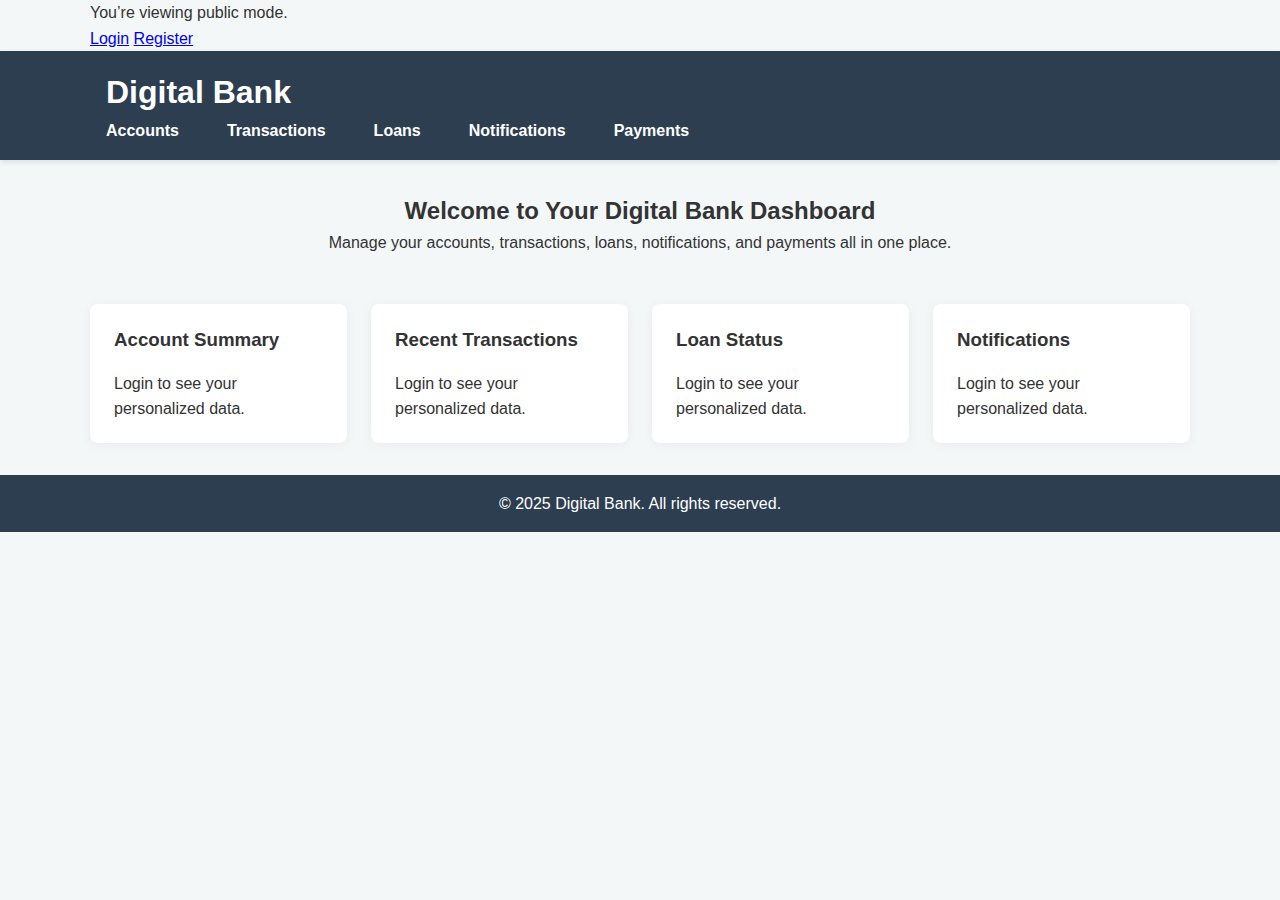
<file: digital-bank-core/frontend/index.html>
<!DOCTYPE html>
<html lang="en">
<head>
  <meta charset="UTF-8" />
  <meta name="viewport" content="width=device-width, initial-scale=1" />
  <title>Digital Bank Dashboard</title>
  <link href="assets/css/styles.css" rel="stylesheet" />
  <script src="assets/js/main.js" defer></script>
</head>
<body>
  <!-- Shown only when NOT authenticated (controlled by main.js) -->
  <div id="auth-cta" class="auth-cta" style="display:none;">
    <div class="container auth-cta__inner">
      <span>You’re viewing public mode.</span>
      <div class="auth-cta__actions">
        <a class="btn" href="login.html">Login</a>
        <a class="btn btn-secondary" href="register.html">Register</a>
      </div>
    </div>
  </div>

  <header class="header">
    <div class="container">
      <h1>Digital Bank</h1>
      <nav>
        <ul id="nav-links" class="nav-links">
          <li><a href="accounts.html">Accounts</a></li>
          <li><a href="transactions.html">Transactions</a></li>
          <li><a href="loans.html">Loans</a></li>
          <li><a href="notifications.html">Notifications</a></li>
          <li><a href="payments.html">Payments</a></li>
          <li><a href="#" id="logout-btn">Logout</a></li>
        </ul>
      </nav>
    </div>
  </header>

  <main class="container dashboard">
    <section class="welcome-section">
      <h2>Welcome to Your Digital Bank Dashboard</h2>
      <p>Manage your accounts, transactions, loans, notifications, and payments all in one place.</p>
    </section>
    <section class="status-cards">
      <div class="card" id="account-summary">
        <h3>Account Summary</h3>
        <div id="account-info">Loading...</div>
      </div>
      <div class="card" id="recent-transactions">
        <h3>Recent Transactions</h3>
        <div id="transactions-info">Loading...</div>
      </div>
      <div class="card" id="loan-status">
        <h3>Loan Status</h3>
        <div id="loan-info">Loading...</div>
      </div>
      <div class="card" id="notifications">
        <h3>Notifications</h3>
        <div id="notifications-info">Loading...</div>
      </div>
    </section>
  </main>

  <footer class="footer">
    <div class="container">
      <p>© 2025 Digital Bank. All rights reserved.</p>
    </div>
  </footer>
</body>
</html>
</file>
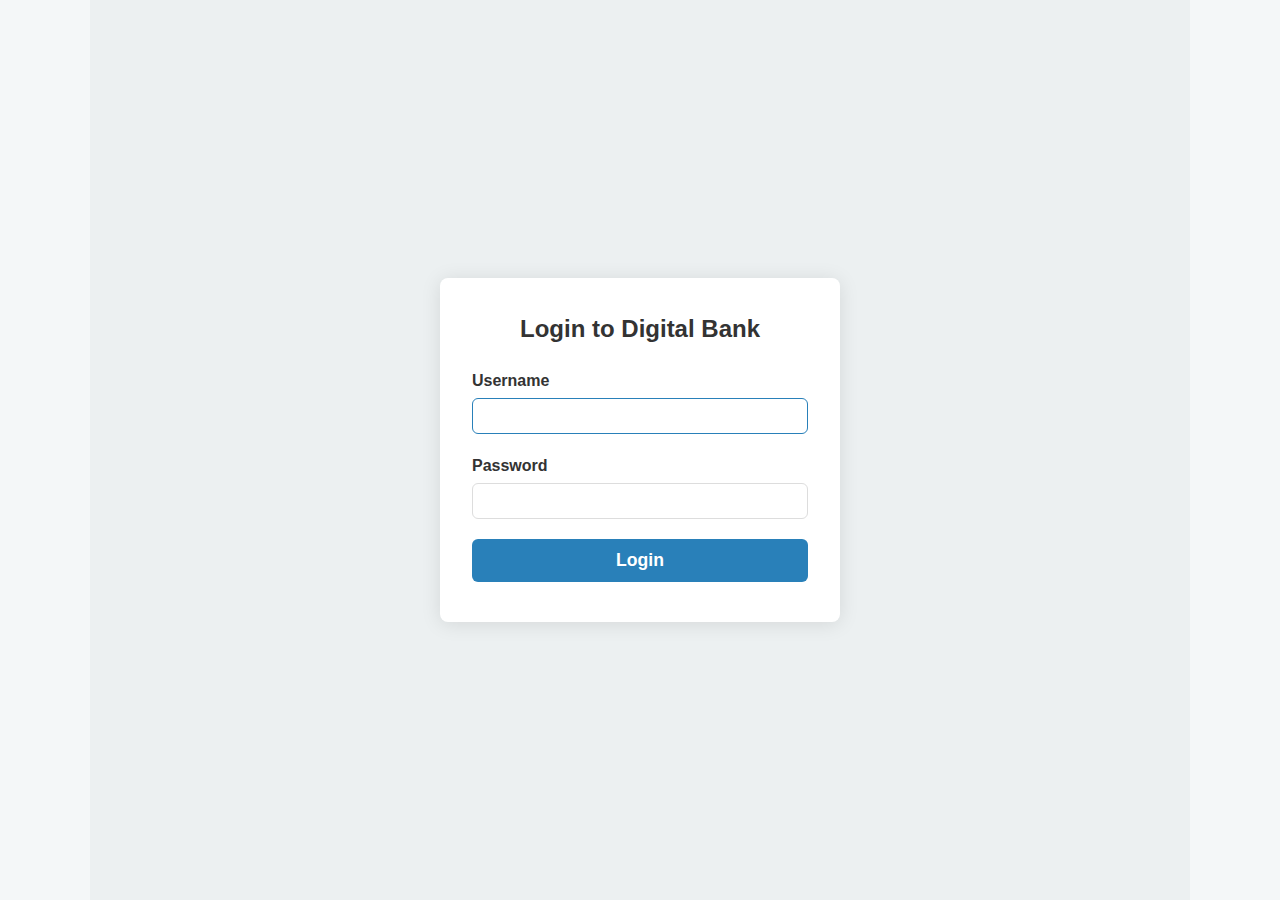
<file: digital-bank-core/frontend/accounts.html>
<!DOCTYPE html>
<html lang="en">
<head>
    <meta charset="UTF-8" />
    <meta name="viewport" content="width=device-width, initial-scale=1" />
    <title>Accounts - Digital Bank</title>
    <link href="assets/css/styles.css" rel="stylesheet" />
    <script src="assets/js/accounts.js" defer></script>
    <script src="assets/js/main.js" defer></script>
</head>
<body>
    <header class="header">
        <div class="container">
            <h1>Accounts</h1>
            <nav>
                <ul class="nav-links">
                    <li><a href="index.html">Dashboard</a></li>
                    <li><a href="transactions.html">Transactions</a></li>
                    <li><a href="loans.html">Loans</a></li>
                    <li><a href="notifications.html">Notifications</a></li>
                    <li><a href="payments.html">Payments</a></li>
                    <li><a href="#" id="logout-btn">Logout</a></li>
                </ul>
            </nav>
        </div>
    </header>

    <main class="container">
        <section>
            <h2>Your Accounts</h2>
            <ul id="accounts-list" class="list"></ul>
            <p id="accounts-error" class="error-msg"></p>
        </section>
    </main>

    <footer class="footer">
        <div class="container">© 2025 Digital Bank</div>
    </footer>
</body>
</html>
</file>
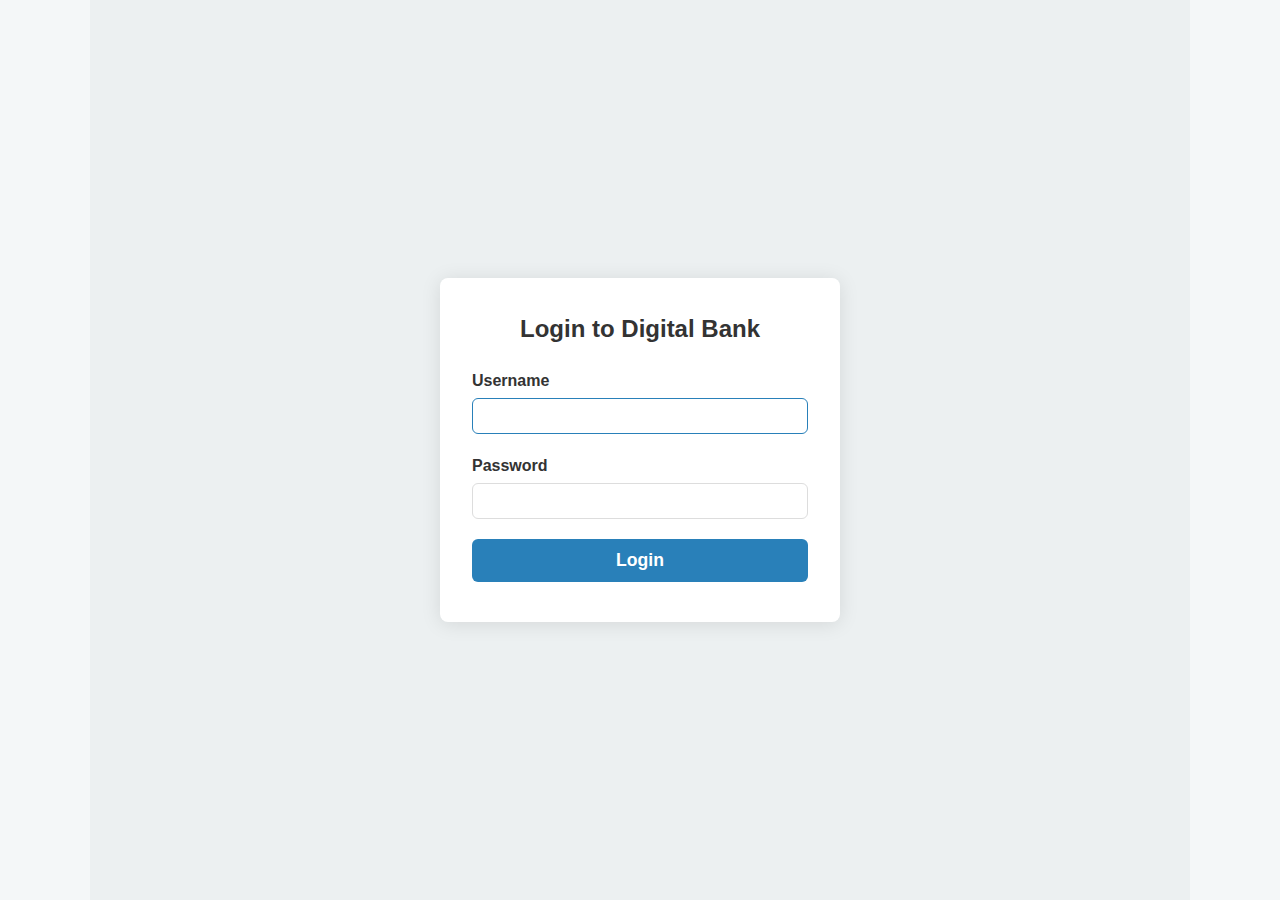
<file: digital-bank-core/frontend/loans.html>
<!DOCTYPE html>
<html lang="en">
<head>
    <meta charset="UTF-8" />
    <meta name="viewport" content="width=device-width, initial-scale=1" />
    <title>Loans - Digital Bank</title>
    <link href="assets/css/styles.css" rel="stylesheet" />
    <script src="assets/js/loans.js" defer></script>
    <script src="assets/js/main.js" defer></script>
</head>
<body>
    <header class="header">
        <div class="container">
            <h1>Loans</h1>
            <nav>
                <ul class="nav-links">
                    <li><a href="index.html">Dashboard</a></li>
                    <li><a href="accounts.html">Accounts</a></li>
                    <li><a href="transactions.html">Transactions</a></li>
                    <li><a href="notifications.html">Notifications</a></li>
                    <li><a href="payments.html">Payments</a></li>
                    <li><a href="#" id="logout-btn">Logout</a></li>
                </ul>
            </nav>
        </div>
    </header>

    <main class="container">
        <section>
            <h2>Your Loan Applications</h2>
            <table class="table" id="loans-table">
                <thead>
                    <tr>
                        <th>ID</th>
                        <th>Amount ($)</th>
                        <th>Outstanding ($)</th>
                        <th>Interest Rate (%)</th>
                        <th>Start Date</th>
                        <th>Due Date</th>
                    </tr>
                </thead>
                <tbody></tbody>
            </table>
            <p id="loans-error" class="error-msg"></p>
        </section>
    </main>

    <footer class="footer">
        <div class="container">© 2025 Digital Bank</div>
    </footer>
</body>
</html>
</file>
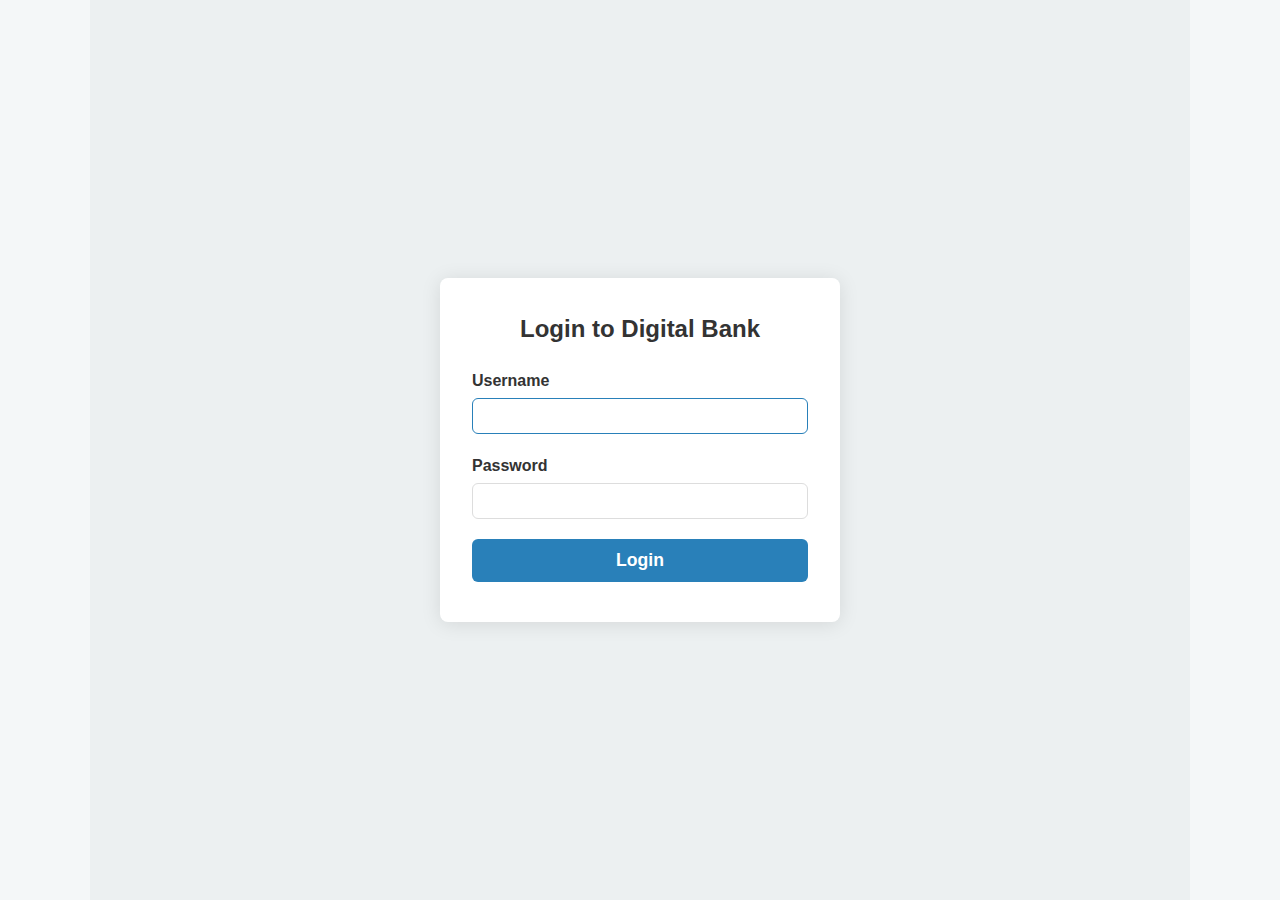
<file: digital-bank-core/frontend/login.html>
<!DOCTYPE html>
<html lang="en">
<head>
    <meta charset="UTF-8" />
    <meta name="viewport" content="width=device-width, initial-scale=1" />
    <title>Login - Digital Bank</title>
    <link href="assets/css/styles.css" rel="stylesheet" />
    <script src="assets/js/login.js" defer></script>
</head>
<body>
    <main class="container login-container">
        <form id="login-form" class="form-card">
            <h2>Login to Digital Bank</h2>
            <div class="form-group">
                <label for="username">Username</label>
                <input type="text" id="username" name="username" required autofocus />
            </div>
            <div class="form-group">
                <label for="password">Password</label>
                <input type="password" id="password" name="password" required />
            </div>
            <button type="submit" class="btn btn-primary">Login</button>
            <p id="login-error" class="error-msg"></p>
        </form>
    </main>
</body>
</html>
</file>
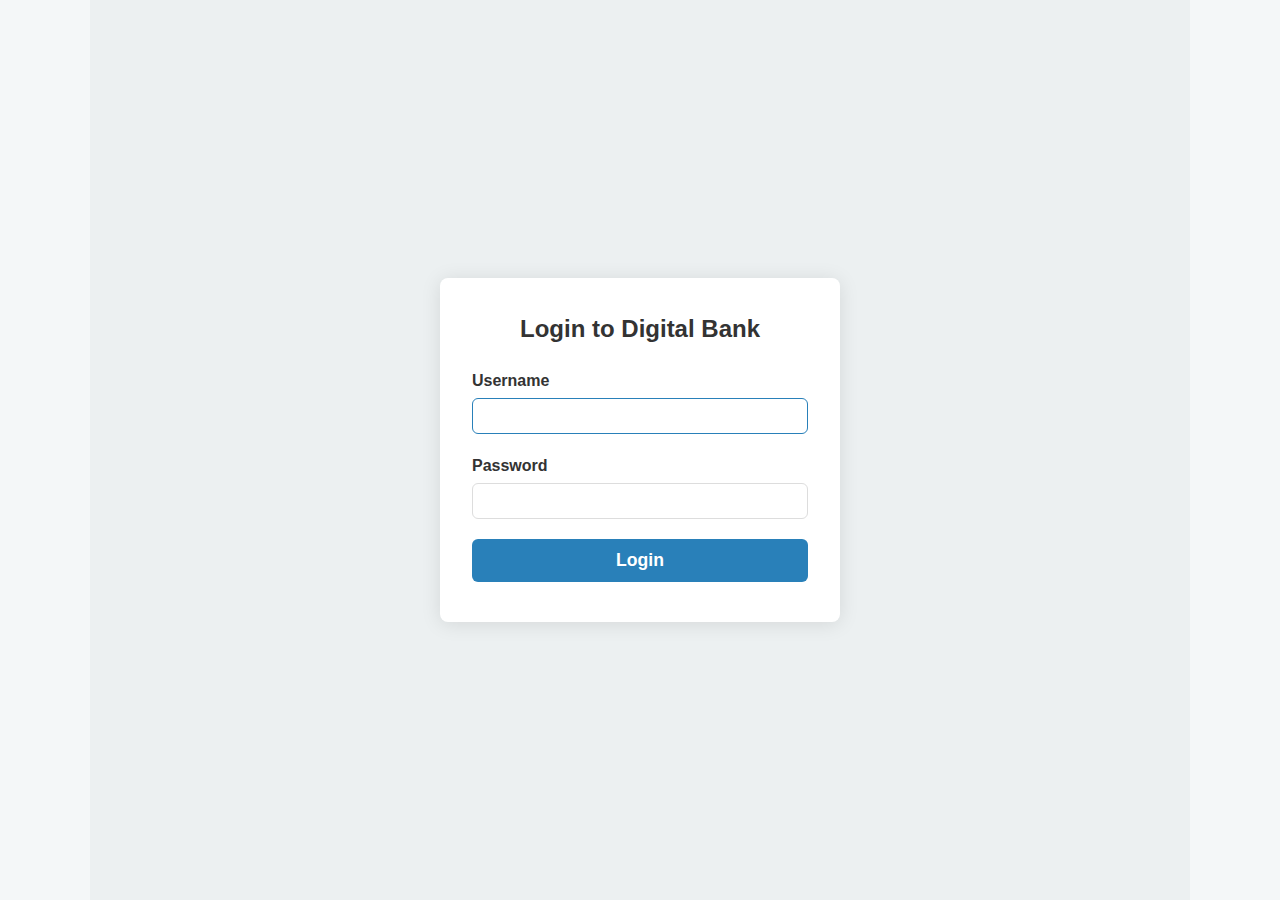
<file: digital-bank-core/frontend/notifications.html>
<!DOCTYPE html>
<html lang="en">
<head>
    <meta charset="UTF-8" />
    <meta name="viewport" content="width=device-width, initial-scale=1" />
    <title>Notifications - Digital Bank</title>
    <link href="assets/css/styles.css" rel="stylesheet" />
    <script src="assets/js/notifications.js" defer></script>
    <script src="assets/js/main.js" defer></script>
</head>
<body>
    <header class="header">
        <div class="container">
            <h1>Notifications</h1>
            <nav>
                <ul class="nav-links">
                    <li><a href="index.html">Dashboard</a></li>
                    <li><a href="accounts.html">Accounts</a></li>
                    <li><a href="transactions.html">Transactions</a></li>
                    <li><a href="loans.html">Loans</a></li>
                    <li><a href="payments.html">Payments</a></li>
                    <li><a href="#" id="logout-btn">Logout</a></li>
                </ul>
            </nav>
        </div>
    </header>

    <main class="container">
        <section>
            <h2>Your Notifications</h2>
            <ul id="notifications-list" class="list"></ul>
            <p id="notifications-error" class="error-msg"></p>
        </section>
    </main>

    <footer class="footer">
        <div class="container">© 2025 Digital Bank</div>
    </footer>
</body>
</html>
</file>
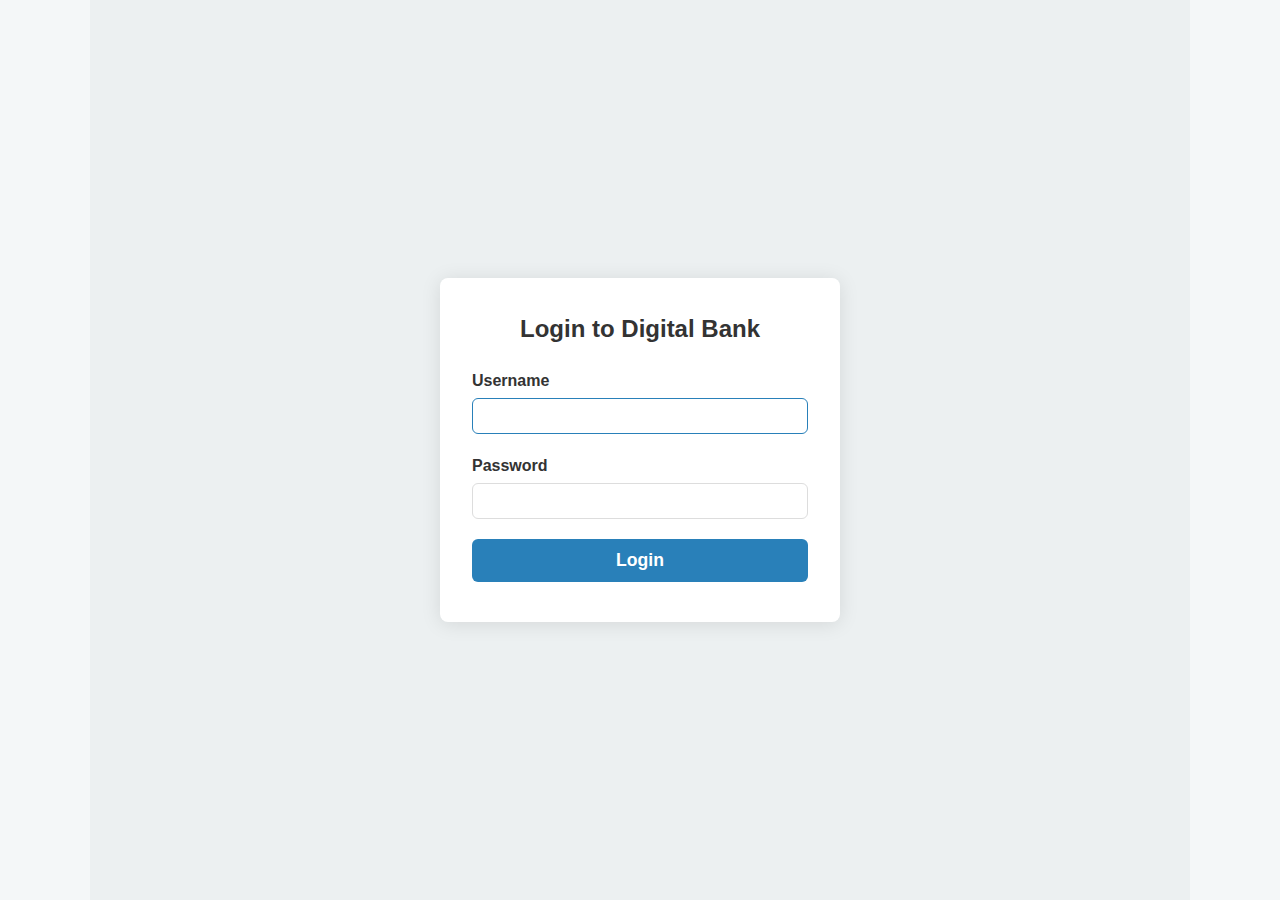
<file: digital-bank-core/frontend/payments.html>
<!DOCTYPE html>
<html lang="en">
<head>
    <meta charset="UTF-8" />
    <meta name="viewport" content="width=device-width, initial-scale=1" />
    <title>Payments - Digital Bank</title>
    <link href="assets/css/styles.css" rel="stylesheet" />
    <script src="assets/js/payments.js" defer></script>
    <script src="assets/js/main.js" defer></script>
</head>
<body>
    <header class="header">
        <div class="container">
            <h1>Payments</h1>
            <nav>
                <ul class="nav-links">
                    <li><a href="index.html">Dashboard</a></li>
                    <li><a href="accounts.html">Accounts</a></li>
                    <li><a href="transactions.html">Transactions</a></li>
                    <li><a href="loans.html">Loans</a></li>
                    <li><a href="notifications.html">Notifications</a></li>
                    <li><a href="#" id="logout-btn">Logout</a></li>
                </ul>
            </nav>
        </div>
    </header>

    <main class="container">
        <section>
            <h2>Make a Payment</h2>
            <form id="payment-form" class="form-card">
                <div class="form-group">
                    <label for="accountId">Account ID</label>
                    <input type="number" id="accountId" name="accountId" required />
                </div>
                <div class="form-group">
                    <label for="amount">Amount ($)</label>
                    <input type="number" step="0.01" id="amount" name="amount" required />
                </div>
                <button type="submit" class="btn btn-primary">Submit Payment</button>
                <p id="payment-msg"></p>
            </form>
        </section>
    </main>

    <footer class="footer">
        <div class="container">© 2025 Digital Bank</div>
    </footer>
</body>
</html>
</file>
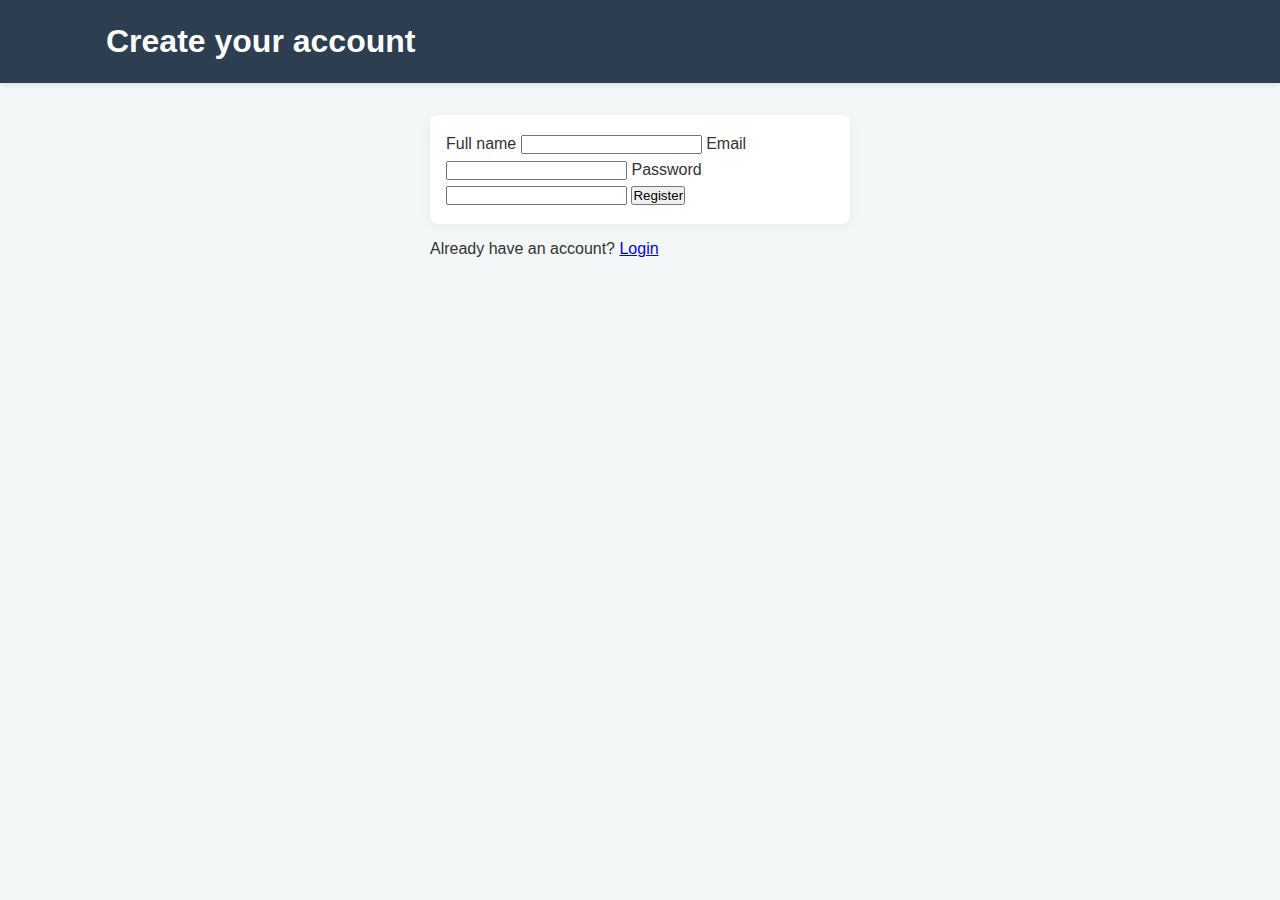
<file: digital-bank-core/frontend/register.html>
<!DOCTYPE html>
<html lang="en">
<head>
  <meta charset="UTF-8"/>
  <meta name="viewport" content="width=device-width, initial-scale=1.0"/>
  <title>Register - Digital Bank</title>
  <link rel="stylesheet" href="assets/css/styles.css"/>
</head>
<body>
  <header class="header">
    <div class="container">
      <h1>Create your account</h1>
    </div>
  </header>

  <main class="container" style="max-width:420px;margin:32px auto;">
    <form id="registerForm" class="card" style="padding:16px;">
      <label>Full name
        <input type="text" id="fullName" required/>
      </label>
      <label>Email
        <input type="email" id="regEmail" required/>
      </label>
      <label>Password
        <input type="password" id="regPassword" minlength="6" required/>
      </label>
      <button type="submit" class="btn">Register</button>
    </form>

    <p style="margin-top:12px;">
      Already have an account? <a href="login.html">Login</a>
    </p>
  </main>

  <script src="assets/js/register.js"></script>
</body>
</html>
</file>
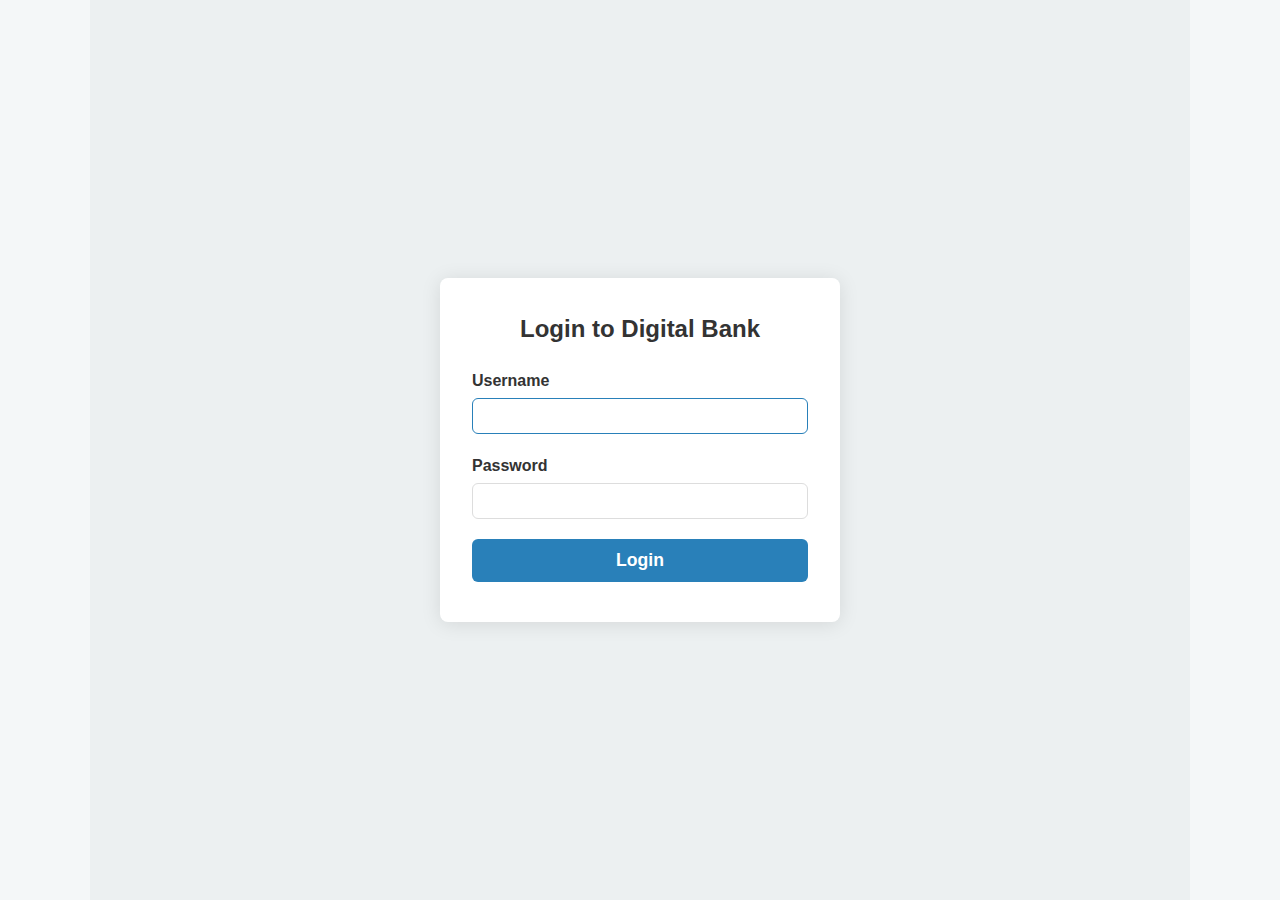
<file: digital-bank-core/frontend/transactions.html>
<!DOCTYPE html>
<html lang="en">
<head>
    <meta charset="UTF-8" />
    <meta name="viewport" content="width=device-width, initial-scale=1" />
    <title>Transactions - Digital Bank</title>
    <link href="assets/css/styles.css" rel="stylesheet" />
    <script src="assets/js/transactions.js" defer></script>
    <script src="assets/js/main.js" defer></script>
</head>
<body>
    <header class="header">
        <div class="container">
            <h1>Transactions</h1>
            <nav>
                <ul class="nav-links">
                    <li><a href="index.html">Dashboard</a></li>
                    <li><a href="accounts.html">Accounts</a></li>
                    <li><a href="loans.html">Loans</a></li>
                    <li><a href="notifications.html">Notifications</a></li>
                    <li><a href="payments.html">Payments</a></li>
                    <li><a href="#" id="logout-btn">Logout</a></li>
                </ul>
            </nav>
        </div>
    </header>

    <main class="container">
        <section>
            <h2>Recent Transactions</h2>
            <table class="table" id="transactions-table">
                <thead>
                    <tr>
                        <th>Type</th>
                        <th>Amount ($)</th>
                        <th>Date</th>
                    </tr>
                </thead>
                <tbody></tbody>
            </table>
            <p id="transactions-error" class="error-msg"></p>
        </section>
    </main>

    <footer class="footer">
        <div class="container">© 2025 Digital Bank</div>
    </footer>
</body>
</html>
</file>
<file: digital-bank-core/frontend/assets/css/styles.css>
/* Reset & Base */
* {
    margin: 0;
    padding: 0;
    box-sizing: border-box;
}

body {
    font-family: 'Segoe UI', Tahoma, Geneva, Verdana, sans-serif;
    background: #f4f7f8;
    color: #333;
    line-height: 1.6;
}

.container {
    width: 90%;
    max-width: 1100px;
    margin: 0 auto;
}

/* Header */
.header {
    background: #2c3e50;
    color: white;
    padding: 1rem 0;
    box-shadow: 0 2px 6px rgba(0,0,0,0.1);
}

.header h1 {
    margin-left: 1rem;
    font-weight: 700;
}

nav ul.nav-links {
    list-style-type: none;
    display: flex;
    gap: 1rem;
    margin-right: 1rem;
}

nav ul.nav-links li a {
    color: white;
    text-decoration: none;
    font-weight: 600;
    padding: 0.5rem 1rem;
    border-radius: 4px;
    transition: background 0.3s ease;
}

nav ul.nav-links li a:hover {
    background: #34495e;
}

/* Footer */
.footer {
    text-align: center;
    padding: 1rem 0;
    background: #2c3e50;
    color: white;
    margin-top: 2rem;
}

/* Dashboard */
.dashboard > .welcome-section {
    padding: 2rem 0;
    text-align: center;
}

.status-cards {
    display: grid;
    grid-template-columns: repeat(auto-fit, minmax(240px, 1fr));
    gap: 1.5rem;
    margin-top: 1rem;
}

.card {
    background: white;
    padding: 1.3rem 1.5rem;
    border-radius: 8px;
    box-shadow: 0 2px 12px rgba(0,0,0,0.05);
}

.card h3 {
    margin-bottom: 1rem;
}

/* Login Form */
.login-container {
    min-height: 100vh;
    display: grid;
    place-items: center;
    background: #ecf0f1;
}

.form-card {
    background: white;
    padding: 2rem;
    border-radius: 8px;
    width: 100%;
    max-width: 400px;
    box-shadow: 0 2px 20px rgba(0,0,0,0.1);
}

.form-card h2 {
    margin-bottom: 1.2rem;
    font-weight: 700;
    text-align: center;
}

.form-group {
    margin-bottom: 1.2rem;
}

.form-group label {
    display: block;
    font-weight: 600;
    margin-bottom: 0.3rem;
}

.form-group input {
    width: 100%;
    padding: 0.5rem 0.7rem;
    font-size: 1rem;
    border-radius: 6px;
    border: 1.5px solid #ddd;
    transition: border-color 0.3s ease;
}

.form-group input:focus {
    border-color: #2980b9;
    outline: none;
}

.btn-primary {
    width: 100%;
    padding: 0.7rem;
    background: #2980b9;
    border: none;
    border-radius: 6px;
    color: white;
    font-weight: 700;
    cursor: pointer;
    font-size: 1.1rem;
    transition: background 0.3s ease;
}

.btn-primary:hover {
    background: #1c5980;
}

.error-msg {
    color: #e74c3c;
    margin-top: 0.5rem;
    text-align: center;
}
</file>
